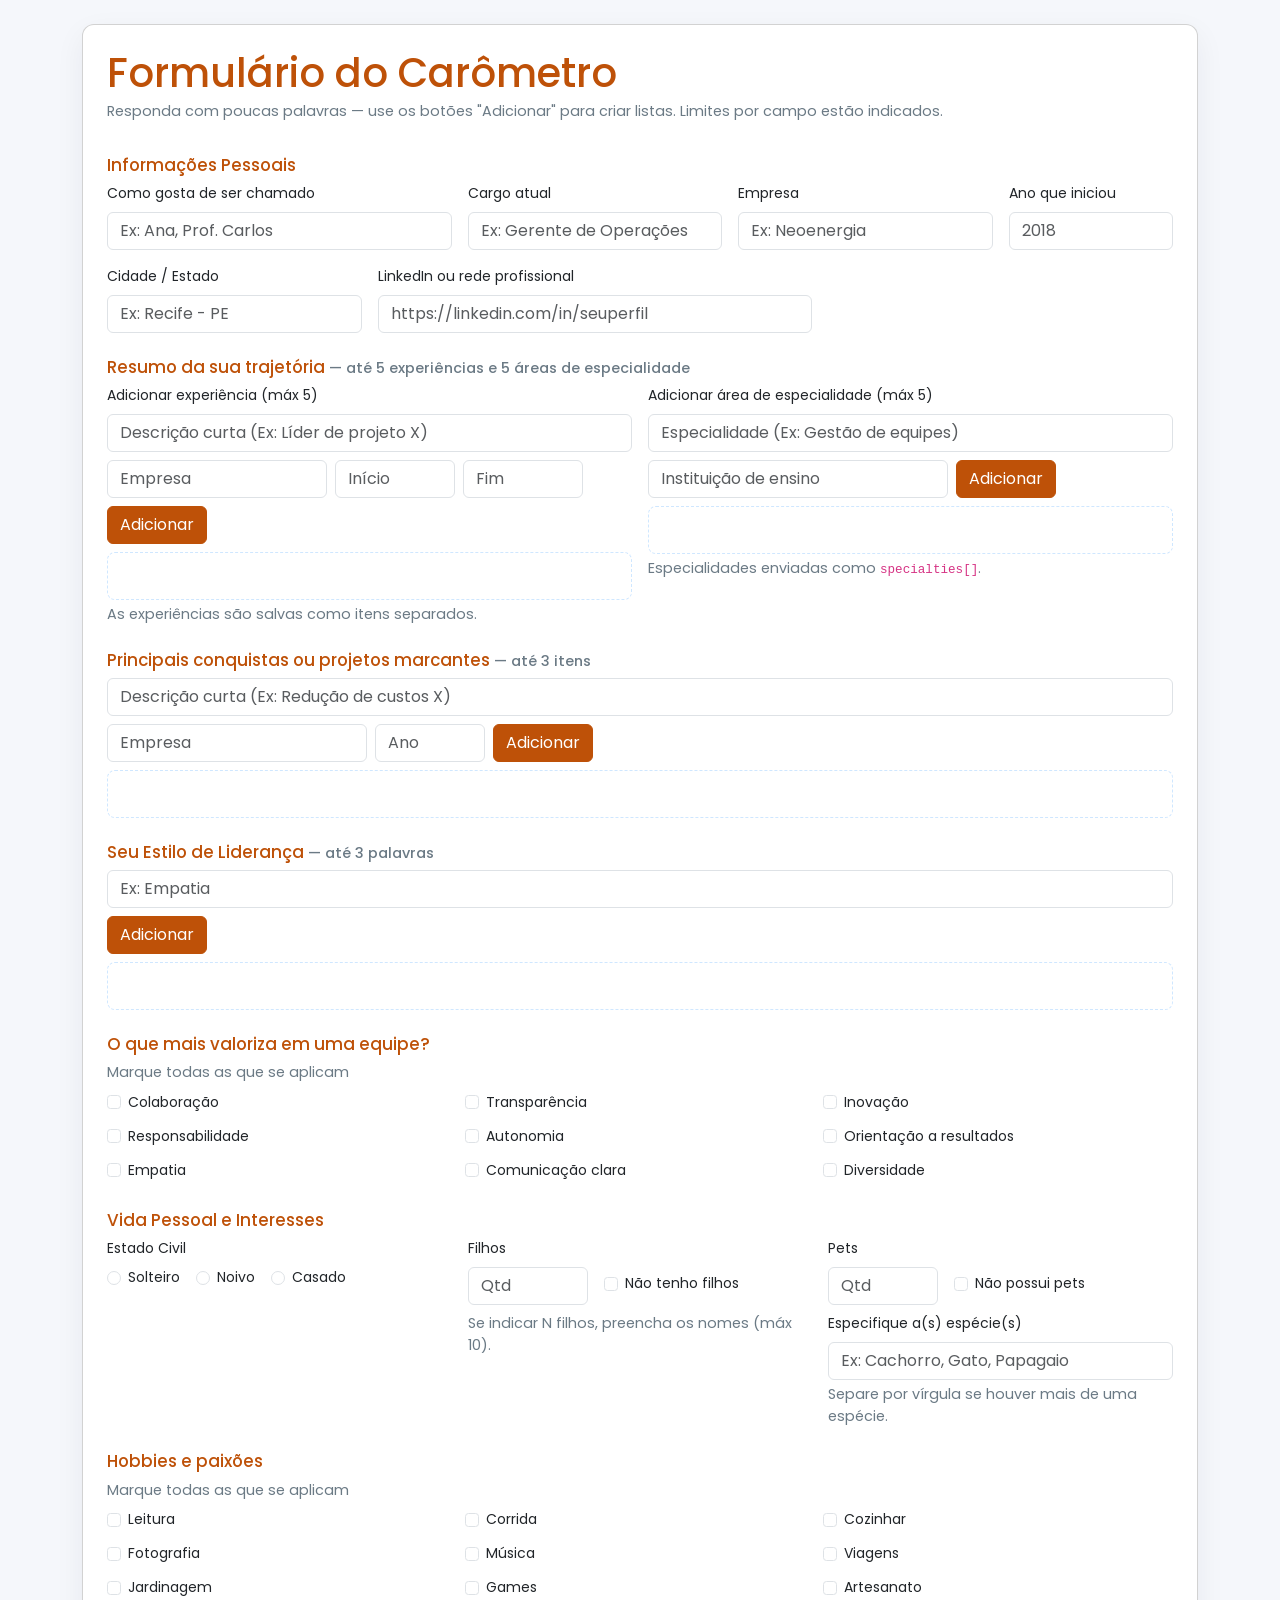
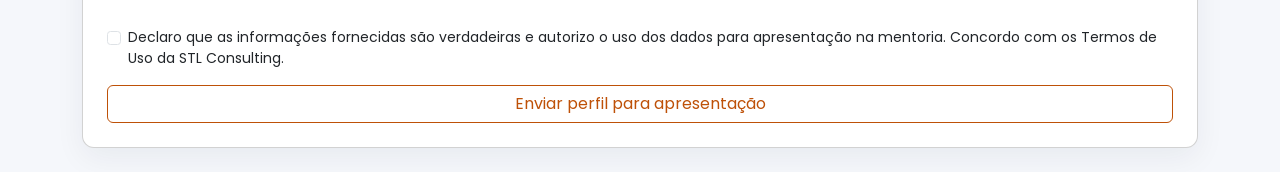
<file: old/teste.html>
<!DOCTYPE html>
<html lang="pt-BR">

<head>
  <meta charset="utf-8" />
  <meta name="viewport" content="width=device-width,initial-scale=1" />
  <title>Formulário do Carômetro</title>

  <!-- Bootstrap 5 CSS -->
  <link href="https://cdn.jsdelivr.net/npm/bootstrap@5.3.3/dist/css/bootstrap.min.css" rel="stylesheet">

  <!-- Poppins font (mantém a tipografia da versão anterior) -->
  <link href="https://fonts.googleapis.com/css2?family=Poppins:wght@300;400;500;600;700&display=swap" rel="stylesheet">

  <style>
    /* Mantém Poppins e tamanho similar ao que você aprovou */
    body {
      font-family: 'Poppins', sans-serif;
      font-size: 14px;
      /* manter tamanho parecido com versão anterior */
      background-color: #f5f7fb;
      -webkit-font-smoothing: antialiased;
      -moz-osx-font-smoothing: grayscale;
    }

    .btn-primary {
      color: #fff;
      background-color: #be5108;
      border-color: #be5108;
    }

    .btn-outline-secondary {
      color: #be5108;
      background-color: #fff;
      border-color: #be5108;
    }

    .card {
      border-radius: 12px;
      box-shadow: 0 10px 30px rgba(20, 30, 50, 0.06);
    }

    h1 {
      color: #be5108;
    }

    h2 {
      color: #be5108;
      font-size: 1.05rem;
    }

    .small-note {
      font-size: 0.9rem;
      color: #6b7a85;
    }

    .list-box {
      background: #fff;
      border: 1px dashed #cfe7ff;
      padding: 10px;
      border-radius: 8px;
      min-height: 48px;
    }

    .list-item {
      background: #fff;
      border-radius: 8px;
      padding: 8px;
      margin-bottom: 8px;
      display: flex;
      justify-content: space-between;
      align-items: center;
      box-shadow: 0 1px 2px rgba(0, 0, 0, 0.03);
    }

    .list-item .left {
      display: flex;
      flex-direction: column;
      gap: 4px;
    }

    .list-item .title {
      font-weight: 600;
      color: #123;
    }

    .list-item .meta {
      font-size: 0.9rem;
      color: #6b7a85;
    }

    .hidden {
      display: none !important;
    }

    @media (max-width:575px) {
      .controls-sm-stack {
        flex-direction: column !important;
        gap: 8px !important;
      }
    }
  </style>
</head>

<body>
  <div class="container py-4">
    <div class="card p-4">
      <h1 class="mb-1">Formulário do Carômetro</h1>
      <p class="small-note mb-3">Responda com poucas palavras — use os botões "Adicionar" para criar listas. Limites por
        campo estão indicados.</p>

      <form id="mentorForm" method="post" action="/api/mentores" novalidate>
        <!-- Informações Pessoais -->
        <h2 class="mt-3">Informações Pessoais</h2>
        <div class="row g-3 align-items-end">
          <div class="col-md-4">
            <label class="form-label">Como gosta de ser chamado</label>
            <input id="display_name" name="display_name" type="text" class="form-control"
              placeholder="Ex: Ana, Prof. Carlos" required>
          </div>
          <div class="col-md-3">
            <label class="form-label">Cargo atual</label>
            <input id="current_role" name="current_role" type="text" class="form-control"
              placeholder="Ex: Gerente de Operações">
          </div>
          <div class="col-md-3">
            <label class="form-label">Empresa</label>
            <input id="company" name="company" type="text" class="form-control" placeholder="Ex: Neoenergia">
          </div>
          <div class="col-md-2">
            <label class="form-label">Ano que iniciou</label>
            <input id="start_year_company" name="start_year_company" type="number" min="1900" max="2100"
              class="form-control" placeholder="2018">
          </div>

          <div class="col-md-3">
            <label class="form-label">Cidade / Estado</label>
            <input id="city" name="city" type="text" class="form-control" placeholder="Ex: Recife - PE">
          </div>
          <div class="col-md-5">
            <label class="form-label">LinkedIn ou rede profissional</label>
            <input id="linkedin" name="linkedin" type="url" class="form-control"
              placeholder="https://linkedin.com/in/seuperfil">
          </div>
        </div>

        <!-- Resumo da trajetória: experiências e especialidades -->
        <h2 class="mt-4">Resumo da sua trajetória <small class="small-note">— até 5 experiências e 5 áreas de
            especialidade</small></h2>
        <div class="row g-3">
          <!-- EXPERIÊNCIAS -->
          <div class="col-lg-6">
            <label class="form-label">Adicionar experiência (máx 5)</label>
            <div class="d-flex gap-2 flex-wrap controls-sm-stack">
              <input id="exp_desc" type="text" class="form-control flex-fill"
                placeholder="Descrição curta (Ex: Líder de projeto X)">
              <input id="exp_company" type="text" class="form-control" placeholder="Empresa"
                style="min-width:140px; max-width:220px">
              <input id="exp_start" type="number" min="1900" max="2100" class="form-control" placeholder="Início"
                style="min-width:100px; max-width:120px">
              <input id="exp_end" type="number" min="1900" max="2100" class="form-control" placeholder="Fim"
                style="min-width:100px; max-width:120px">
              <button type="button" id="addExpBtn" class="btn btn-primary">Adicionar</button>
            </div>
            <div id="exp_list" class="list-box mt-2"></div>
            <div class="small-note mt-1">As experiências são salvas como itens separados.</div>
          </div>

          <!-- ESPECIALIDADES -->
          <div class="col-lg-6">
            <label class="form-label">Adicionar área de especialidade (máx 5)</label>
            <div class="d-flex gap-2 flex-wrap controls-sm-stack">
              <input id="spec_name" type="text" class="form-control flex-fill"
                placeholder="Especialidade (Ex: Gestão de equipes)">
              <input id="spec_institution" type="text" class="form-control" placeholder="Instituição de ensino"
                style="min-width:200px; max-width:300px">
              <button type="button" id="addSpecBtn" class="btn btn-primary">Adicionar</button>
            </div>
            <div id="spec_list" class="list-box mt-2"></div>
            <div class="small-note mt-1">Especialidades enviadas como <code>specialties[]</code>.</div>
          </div>
        </div>

        <!-- Principais conquistas -->
        <h2 class="mt-4">Principais conquistas ou projetos marcantes <small class="small-note">— até 3 itens</small>
        </h2>
        <div class="d-flex gap-2 flex-wrap controls-sm-stack">
          <input id="ach_desc" type="text" class="form-control flex-fill"
            placeholder="Descrição curta (Ex: Redução de custos X)">
          <input id="ach_company" type="text" class="form-control" placeholder="Empresa"
            style="min-width:160px; max-width:260px">
          <input id="ach_year" type="number" min="1900" max="2100" class="form-control" placeholder="Ano"
            style="min-width:90px; max-width:110px">
          <button type="button" id="addAchBtn" class="btn btn-primary">Adicionar</button>
        </div>
        <div id="ach_list" class="list-box mt-2"></div>

        <!-- Estilo de Liderança -->
        <h2 class="mt-4">Seu Estilo de Liderança <small class="small-note">— até 3 palavras</small></h2>
        <div class="d-flex gap-2 flex-wrap controls-sm-stack align-items-center">
          <input id="lead_input" type="text" class="form-control" placeholder="Ex: Empatia" style="min-width:200px">
          <button type="button" id="addLeadBtn" class="btn btn-primary">Adicionar</button>
        </div>
        <div id="lead_list" class="list-box mt-2"></div>

        <!-- O que valoriza -->
        <h2 class="mt-4">O que mais valoriza em uma equipe?</h2>
        <div class="small-note mb-2">Marque todas as que se aplicam</div>
        <div class="row row-cols-1 row-cols-sm-2 row-cols-md-3 g-2">
          <div class="col"><label class="form-check"><input class="form-check-input" type="checkbox" name="values[]"
                value="Colaboração"> <span class="form-check-label">Colaboração</span></label></div>
          <div class="col"><label class="form-check"><input class="form-check-input" type="checkbox" name="values[]"
                value="Transparência"> <span class="form-check-label">Transparência</span></label></div>
          <div class="col"><label class="form-check"><input class="form-check-input" type="checkbox" name="values[]"
                value="Inovação"> <span class="form-check-label">Inovação</span></label></div>
          <div class="col"><label class="form-check"><input class="form-check-input" type="checkbox" name="values[]"
                value="Responsabilidade"> <span class="form-check-label">Responsabilidade</span></label></div>
          <div class="col"><label class="form-check"><input class="form-check-input" type="checkbox" name="values[]"
                value="Autonomia"> <span class="form-check-label">Autonomia</span></label></div>
          <div class="col"><label class="form-check"><input class="form-check-input" type="checkbox" name="values[]"
                value="Orientação a resultados"> <span class="form-check-label">Orientação a resultados</span></label>
          </div>
          <div class="col"><label class="form-check"><input class="form-check-input" type="checkbox" name="values[]"
                value="Empatia"> <span class="form-check-label">Empatia</span></label></div>
          <div class="col"><label class="form-check"><input class="form-check-input" type="checkbox" name="values[]"
                value="Comunicação clara"> <span class="form-check-label">Comunicação clara</span></label></div>
          <div class="col"><label class="form-check"><input class="form-check-input" type="checkbox" name="values[]"
                value="Diversidade"> <span class="form-check-label">Diversidade</span></label></div>
        </div>

        <!-- Vida Pessoal -->
        <h2 class="mt-4">Vida Pessoal e Interesses</h2>
        <div class="row g-3">
          <div class="col-md-4">
            <label class="form-label">Estado Civil</label>
            <div class="d-flex gap-3">
              <div class="form-check">
                <input class="form-check-input" type="radio" name="marital_status" id="m_solteiro" value="Solteiro">
                <label class="form-check-label" for="m_solteiro">Solteiro</label>
              </div>
              <div class="form-check">
                <input class="form-check-input" type="radio" name="marital_status" id="m_noivo" value="Noivo">
                <label class="form-check-label" for="m_noivo">Noivo</label>
              </div>
              <div class="form-check">
                <input class="form-check-input" type="radio" name="marital_status" id="m_casado" value="Casado">
                <label class="form-check-label" for="m_casado">Casado</label>
              </div>
            </div>

            <!-- campo do cônjuge (aparece se noivo/casado) -->
            <div id="spouse_block" class="mt-2 hidden">
              <label class="form-label">Nome</label>
              <input id="spouse_name" name="spouse_name" type="text" class="form-control" placeholder="Nome">
            </div>
          </div>

          <div class="col-md-4">
            <label class="form-label">Filhos</label>
            <div class="d-flex gap-2 align-items-center">
              <input id="children_number" name="children_number" type="number" min="0" max="10" class="form-control"
                placeholder="Qtd" style="max-width:120px">
              <div class="form-check ms-2">
                <input id="no_children" class="form-check-input" type="checkbox">
                <label class="form-check-label" for="no_children">Não tenho filhos</label>
              </div>
            </div>
            <div id="children_names_container" class="mt-2"></div>
            <div class="small-note mt-1">Se indicar N filhos, preencha os nomes (máx 10).</div>
          </div>

          <div class="col-md-4">
            <label class="form-label">Pets</label>
            <div class="d-flex gap-2 align-items-center">
              <input id="pet_count" name="pet_count" type="number" min="0" class="form-control" placeholder="Qtd"
                style="max-width:110px">
              <div class="form-check ms-2">
                <input id="no_pets" class="form-check-input" type="checkbox">
                <label class="form-check-label" for="no_pets">Não possui pets</label>
              </div>
            </div>

            <div id="pet_species_block" class="mt-2">
              <label class="form-label">Especifique a(s) espécie(s)</label>
              <input id="pet_species_list" name="pet_species_list" type="text" class="form-control"
                placeholder="Ex: Cachorro, Gato, Papagaio">
              <div class="small-note mt-1">Separe por vírgula se houver mais de uma espécie.</div>
            </div>
          </div>
        </div>

        <!-- Hobbies -->
        <h2 class="mt-4">Hobbies e paixões</h2>
        <div class="small-note mb-2">Marque todas as que se aplicam</div>
        <div class="row row-cols-1 row-cols-sm-2 row-cols-md-3 g-2">
          <div class="col"><label class="form-check"><input class="form-check-input" type="checkbox" name="hobbies[]"
                value="Leitura"> <span class="form-check-label">Leitura</span></label></div>
          <div class="col"><label class="form-check"><input class="form-check-input" type="checkbox" name="hobbies[]"
                value="Corrida"> <span class="form-check-label">Corrida</span></label></div>
          <div class="col"><label class="form-check"><input class="form-check-input" type="checkbox" name="hobbies[]"
                value="Cozinhar"> <span class="form-check-label">Cozinhar</span></label></div>
          <div class="col"><label class="form-check"><input class="form-check-input" type="checkbox" name="hobbies[]"
                value="Fotografia"> <span class="form-check-label">Fotografia</span></label></div>
          <div class="col"><label class="form-check"><input class="form-check-input" type="checkbox" name="hobbies[]"
                value="Música"> <span class="form-check-label">Música</span></label></div>
          <div class="col"><label class="form-check"><input class="form-check-input" type="checkbox" name="hobbies[]"
                value="Viagens"> <span class="form-check-label">Viagens</span></label></div>
          <div class="col"><label class="form-check"><input class="form-check-input" type="checkbox" name="hobbies[]"
                value="Jardinagem"> <span class="form-check-label">Jardinagem</span></label></div>
          <div class="col"><label class="form-check"><input class="form-check-input" type="checkbox" name="hobbies[]"
                value="Games"> <span class="form-check-label">Games</span></label></div>
          <div class="col"><label class="form-check"><input class="form-check-input" type="checkbox" name="hobbies[]"
                value="Artesanato"> <span class="form-check-label">Artesanato</span></label></div>
        </div>

        <!-- Concordância e Envio -->
        <div class="mt-4">
          <div class="form-check">
            <input id="agree_terms" class="form-check-input" type="checkbox" required>
            <label class="form-check-label" for="agree_terms">
              Declaro que as informações fornecidas são verdadeiras e autorizo o uso dos dados para apresentação na
              mentoria. Concordo com os Termos de Uso da STL Consulting.
            </label>
          </div>
        </div>

        <div class="mt-3">
          <button type="submit" class="btn btn-outline-secondary w-100">Enviar perfil para apresentação</button>
        </div>
      </form>
    </div>
  </div>

  <!-- Bootstrap 5 JS (apenas utilitários) -->
  <script src="https://cdn.jsdelivr.net/npm/bootstrap@5.3.3/dist/js/bootstrap.bundle.min.js"></script>

  <script>
    /*******************************************************************
     * JS: cria itens amigáveis e gerencia pets, estado civil e filhos
     * Observação: os "hidden inputs" para as listas (experiências, etc.)
     * são criados quando o usuário clica em "Adicionar" — mas a exibição
     * ao usuário é apenas amigável (sem mostrar nomes de campos).
     *******************************************************************/

    /* helper: cria item amigável e inputs hidden para submissão */
    function createCompositeListItemFriendly(container, displayTitle, displayMeta, hiddenInputs) {
      const item = document.createElement('div');
      item.className = 'list-item';

      const left = document.createElement('div');
      left.className = 'left';

      const title = document.createElement('div');
      title.className = 'title';
      title.textContent = displayTitle;

      left.appendChild(title);

      if (displayMeta) {
        const meta = document.createElement('div');
        meta.className = 'meta';
        meta.textContent = displayMeta;
        left.appendChild(meta);
      }

      item.appendChild(left);

      // hidden inputs (não visíveis)
      Object.keys(hiddenInputs).forEach(k => {
        const inp = document.createElement('input');
        inp.type = 'hidden';
        inp.name = hiddenInputs[k].name;
        inp.value = hiddenInputs[k].value;
        item.appendChild(inp);
      });

      const btnWrap = document.createElement('div');
      const btnRemove = document.createElement('button');
      btnRemove.type = 'button';
      btnRemove.className = 'btn btn-outline-secondary btn-sm';
      btnRemove.textContent = 'Remover';
      btnRemove.addEventListener('click', () => container.removeChild(item));
      btnWrap.appendChild(btnRemove);
      item.appendChild(btnWrap);

      container.appendChild(item);
    }

    /* ---------- EXPERIÊNCIAS ---------- */
    const expDesc = document.getElementById('exp_desc');
    const expCompany = document.getElementById('exp_company');
    const expStart = document.getElementById('exp_start');
    const expEnd = document.getElementById('exp_end');
    const addExpBtn = document.getElementById('addExpBtn');
    const expList = document.getElementById('exp_list');

    addExpBtn.addEventListener('click', () => {
      const desc = expDesc.value.trim();
      const company = expCompany.value.trim();
      const start = expStart.value.trim();
      const end = expEnd.value.trim();
      if (!desc) return alert('Preencha a descrição da experiência.');
      if (!company) return alert('Preencha a empresa desta experiência.');
      if (expList.querySelectorAll('.list-item').length >= 5) return alert('Máximo de 5 experiências permitido.');

      let meta = company;
      if (start || end) {
        meta += ' • ' + (start ? start : '?') + ' — ' + (end ? end : 'Atual');
      }

      const hiddenInputs = {
        description: { name: 'experiences[][description]', value: desc },
        company: { name: 'experiences[][company]', value: company },
        start_year: { name: 'experiences[][start_year]', value: start },
        end_year: { name: 'experiences[][end_year]', value: end }
      };
      createCompositeListItemFriendly(expList, desc, meta, hiddenInputs);

      expDesc.value = ''; expCompany.value = ''; expStart.value = ''; expEnd.value = '';
    });

    /* ---------- ESPECIALIDADES ---------- */
    const specName = document.getElementById('spec_name');
    const specInstitution = document.getElementById('spec_institution');
    const addSpecBtn = document.getElementById('addSpecBtn');
    const specList = document.getElementById('spec_list');

    addSpecBtn.addEventListener('click', () => {
      const name = specName.value.trim();
      const inst = specInstitution.value.trim();
      if (!name) return alert('Preencha o nome da especialidade.');
      if (!inst) return alert('Preencha a instituição.');
      if (specList.querySelectorAll('.list-item').length >= 5) return alert('Máximo de 5 especialidades permitido.');

      const hiddenInputs = {
        name: { name: 'specialties[][name]', value: name },
        institution: { name: 'specialties[][institution]', value: inst }
      };
      createCompositeListItemFriendly(specList, name, inst, hiddenInputs);

      specName.value = ''; specInstitution.value = '';
    });

    /* ---------- CONQUISTAS ---------- */
    const achDesc = document.getElementById('ach_desc');
    const achCompany = document.getElementById('ach_company');
    const achYear = document.getElementById('ach_year');
    const addAchBtn = document.getElementById('addAchBtn');
    const achList = document.getElementById('ach_list');

    addAchBtn.addEventListener('click', () => {
      const desc = achDesc.value.trim();
      const company = achCompany.value.trim();
      const year = achYear.value.trim();
      if (!desc) return alert('Preencha a descrição da conquista/projeto.');
      if (!company) return alert('Preencha a empresa relacionada.');
      if (achList.querySelectorAll('.list-item').length >= 3) return alert('Máximo de 3 conquistas permitido.');

      const meta = company + (year ? ' • ' + year : '');
      const hiddenInputs = {
        description: { name: 'achievements[][description]', value: desc },
        company: { name: 'achievements[][company]', value: company },
        year: { name: 'achievements[][year]', value: year }
      };
      createCompositeListItemFriendly(achList, desc, meta, hiddenInputs);

      achDesc.value = ''; achCompany.value = ''; achYear.value = '';
    });

    /* ---------- LIDERANÇA ---------- */
    const leadInput = document.getElementById('lead_input');
    const addLeadBtn = document.getElementById('addLeadBtn');
    const leadList = document.getElementById('lead_list');

    addLeadBtn.addEventListener('click', () => {
      const val = leadInput.value.trim();
      if (!val) return alert('Digite uma palavra antes de adicionar.');
      if (leadList.querySelectorAll('.list-item').length >= 3) return alert('Máximo de 3 palavras permitido.');
      const hiddenInputs = { word: { name: 'leadership_words[]', value: val } };
      createCompositeListItemFriendly(leadList, val, '', hiddenInputs);
      leadInput.value = '';
    });

    /* ---------- ESTADO CIVIL -> habilita campo cônjuge ---------- */
    const spouseBlock = document.getElementById('spouse_block');
    const spouseName = document.getElementById('spouse_name');
    function updateSpouseField() {
      const noivo = document.getElementById('m_noivo').checked;
      const casado = document.getElementById('m_casado').checked;
      if (noivo || casado) {
        spouseBlock.classList.remove('hidden');
        spouseName.disabled = false;
      } else {
        spouseBlock.classList.add('hidden');
        spouseName.disabled = true;
        spouseName.value = '';
      }
    }
    document.getElementById('m_noivo').addEventListener('change', updateSpouseField);
    document.getElementById('m_casado').addEventListener('change', updateSpouseField);
    document.getElementById('m_solteiro').addEventListener('change', updateSpouseField);

    /* ---------- FILHOS dinamicamente cria campos de nomes (máx 10) ---------- */
    const childrenNumber = document.getElementById('children_number');
    const childrenContainer = document.getElementById('children_names_container');
    const noChildren = document.getElementById('no_children');

    function renderChildrenFields(n) {
      // remove extras se houver
      while (childrenContainer.firstChild) childrenContainer.removeChild(childrenContainer.firstChild);
      if (n <= 0) return;
      if (n > 10) n = 10; // limite por segurança
      for (let i = 1; i <= n; i++) {
        const div = document.createElement('div');
        div.className = 'mb-2';
        const label = document.createElement('label');
        label.className = 'form-label';
        label.textContent = 'Nome do filho(a) ' + i;
        const input = document.createElement('input');
        input.type = 'text';
        input.name = 'child_name_' + i; // backend pode ler child_name_1..N
        input.className = 'form-control';
        input.placeholder = 'Nome';
        div.appendChild(label);
        div.appendChild(input);
        childrenContainer.appendChild(div);
      }
    }

    childrenNumber.addEventListener('input', () => {
      let val = parseInt(childrenNumber.value || 0);
      if (isNaN(val) || val < 0) val = 0;
      if (val > 10) { val = 10; childrenNumber.value = 10; }
      noChildren.checked = (val === 0);
      renderChildrenFields(val);
    });

    noChildren.addEventListener('change', () => {
      if (noChildren.checked) {
        childrenNumber.value = 0;
        renderChildrenFields(0);
      }
    });

    /* ---------- PETS: quantidade + não possui + campo espécies (texto) ---------- */
    const petCount = document.getElementById('pet_count');
    const noPets = document.getElementById('no_pets');
    const petSpeciesBlock = document.getElementById('pet_species_block');
    const petSpeciesList = document.getElementById('pet_species_list');

    // inicial
    function initPets() {
      if (noPets.checked) {
        petCount.value = 0;
        petCount.disabled = true;
        petSpeciesList.value = '';
        petSpeciesList.disabled = true;
      } else {
        petCount.disabled = false;
        petSpeciesList.disabled = false;
      }
    }
    initPets();

    noPets.addEventListener('change', () => {
      if (noPets.checked) {
        petCount.value = 0;
        petCount.disabled = true;
        petSpeciesList.value = '';
        petSpeciesList.disabled = true;
      } else {
        petCount.disabled = false;
        petSpeciesList.disabled = false;
      }
    });

    petCount.addEventListener('input', () => {
      const val = parseInt(petCount.value || 0);
      if (val <= 0) {
        // opcional: se 0, podemos manter o campo espécies ativado para texto livre,
        // mas vamos deixar desativado por padrão para coerência
        // Não marcar automaticamente "não possui pets" — usuário decide
      }
    });

    /* ---------- SUBMIT: ajustes finais / validações simples ---------- */
    document.getElementById('mentorForm').addEventListener('submit', (e) => {
      // filhos coerente
      if (noChildren.checked) childrenNumber.value = 0;
      else if (childrenNumber.value === '') childrenNumber.value = 0;

      // pets coerente
      if (noPets.checked) {
        petCount.value = 0;
        petSpeciesList.value = '';
      } else {
        if (petCount.value === '') petCount.value = 0;
        // se pet_count > 0 e pet_species_list vazio, pedir confirmação
        if (parseInt(petCount.value || 0) > 0 && !petSpeciesList.value.trim()) {
          e.preventDefault();
          return alert('Você informou possuir pets — por favor, especifique a(s) espécie(s).');
        }
      }

      // limites: garantir que as listas criadas não excedam limites (front+back)
      if (expList.querySelectorAll('.list-item').length > 5 || specList.querySelectorAll('.list-item').length > 5 ||
        achList.querySelectorAll('.list-item').length > 3 || leadList.querySelectorAll('.list-item').length > 3) {
        e.preventDefault();
        return alert('Alguns campos excederam o limite permitido. Remova itens extras antes de enviar.');
      }

      // tudo ok, deixa submeter
      return true;
    });

  </script>
</body>

</html>
</file>
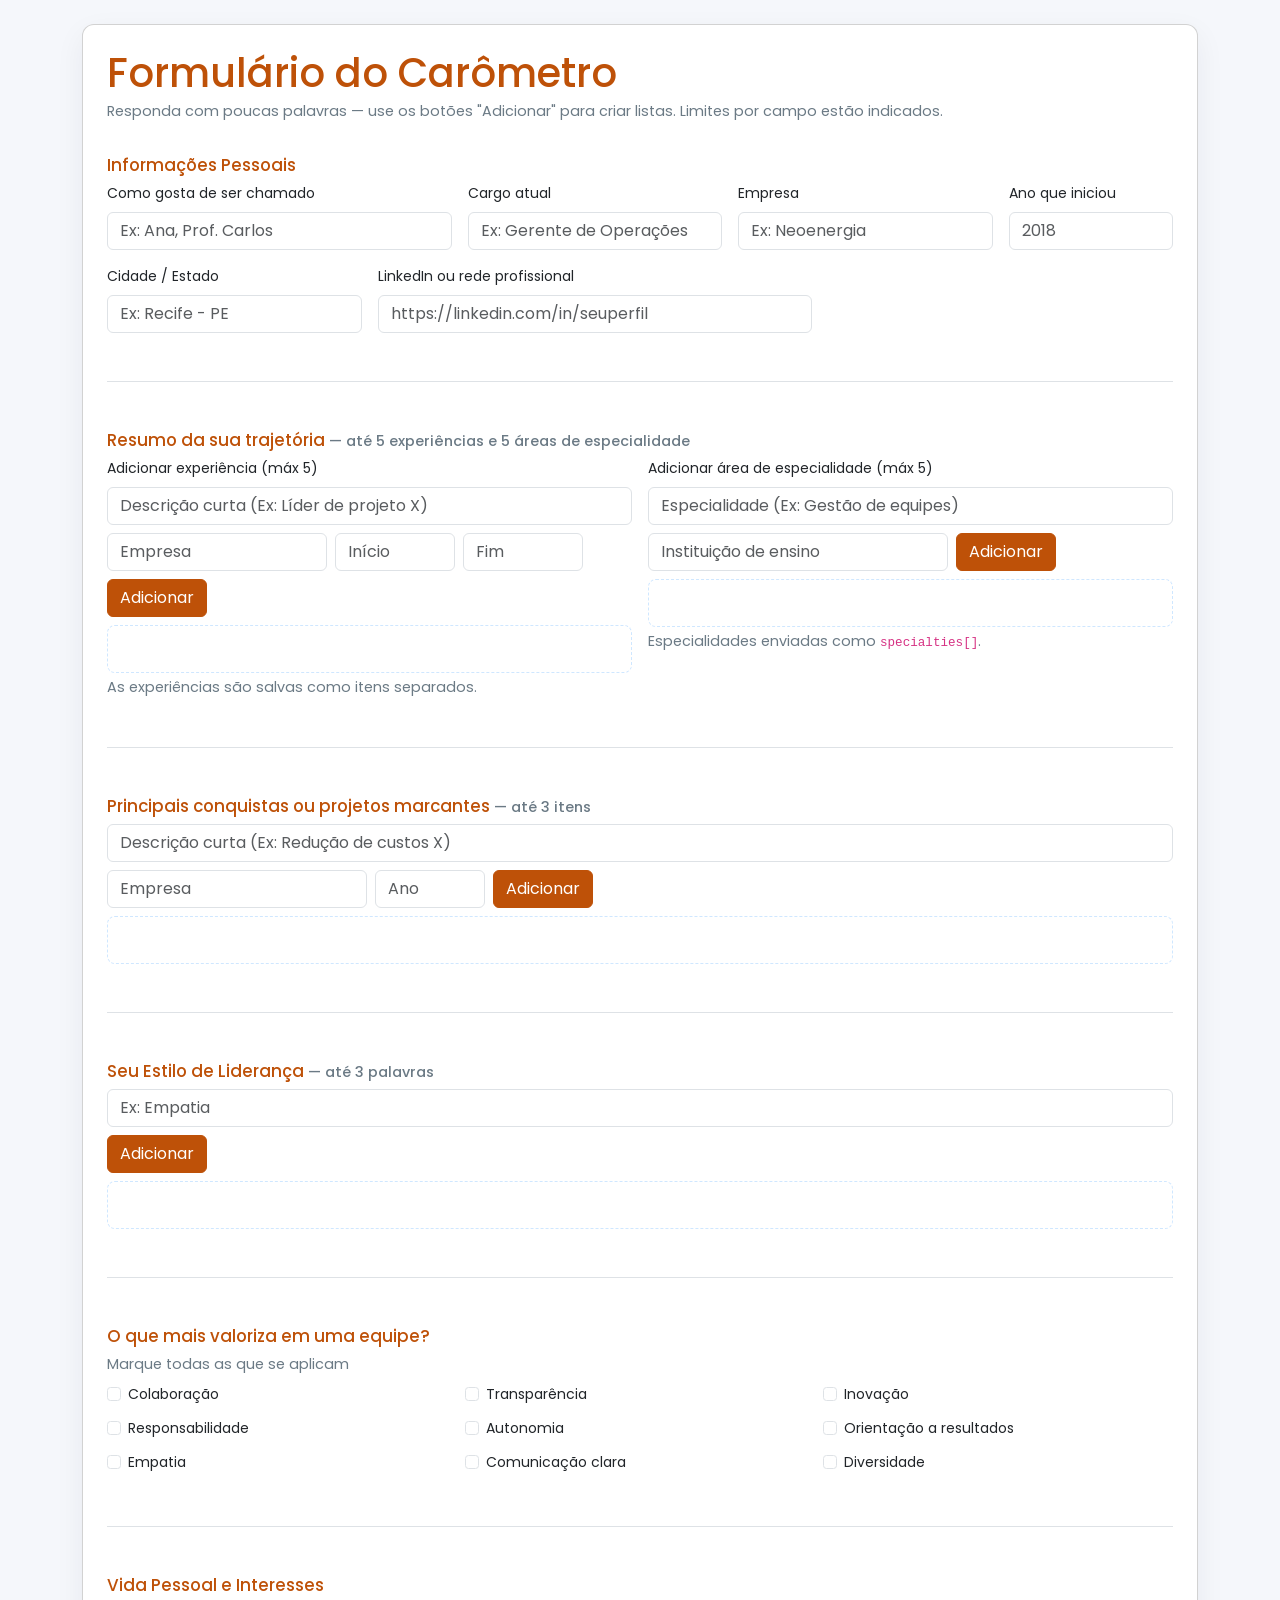
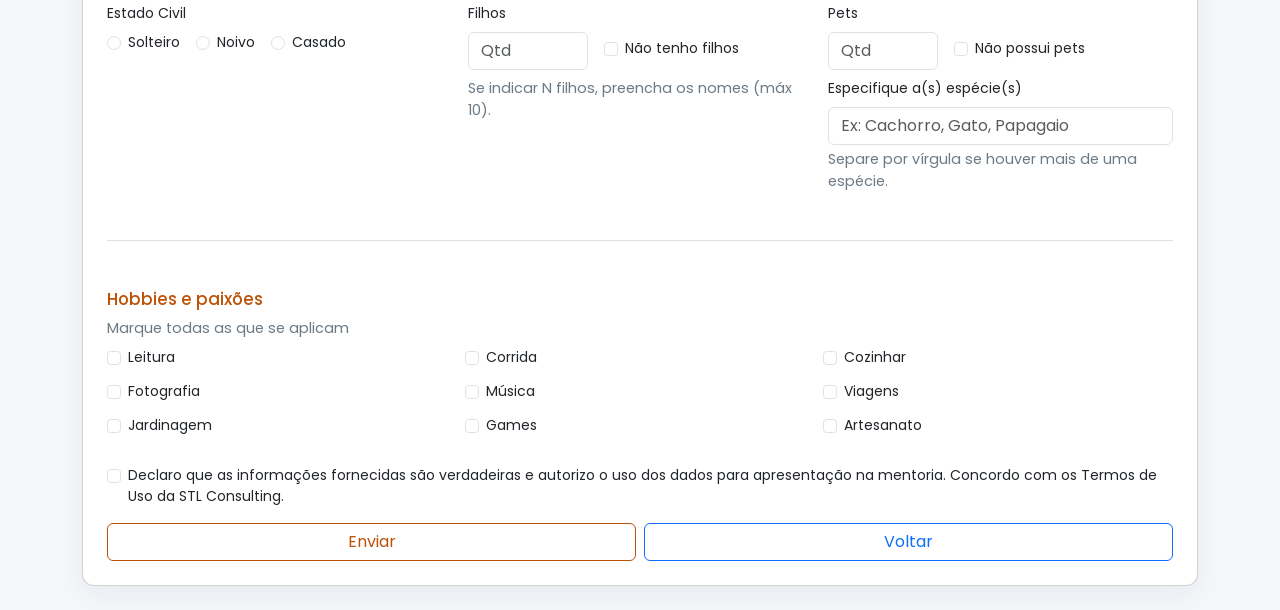
<file: app/templates/old/test_01.html>
<!DOCTYPE html>
<html lang="pt-BR">

<head>
  <meta charset="utf-8" />
  <meta name="viewport" content="width=device-width,initial-scale=1" />
  <title>Formulário do Carômetro</title>

  <!-- Bootstrap 5 CSS -->
  <link href="https://cdn.jsdelivr.net/npm/bootstrap@5.3.3/dist/css/bootstrap.min.css" rel="stylesheet">

  <!-- Poppins font (mantém a tipografia da versão anterior) -->
  <link href="https://fonts.googleapis.com/css2?family=Poppins:wght@300;400;500;600;700&display=swap" rel="stylesheet">

  <style>
    /* Mantém Poppins e tamanho similar ao que você aprovou */
    body {
      font-family: 'Poppins', sans-serif;
      font-size: 14px;
      /* manter tamanho parecido com versão anterior */
      background-color: #f5f7fb;
      -webkit-font-smoothing: antialiased;
      -moz-osx-font-smoothing: grayscale;
    }

    .btn-primary {
      color: #fff;
      background-color: #be5108;
      border-color: #be5108;
    }

    .btn-outline-secondary {
      color: #be5108;
      background-color: #fff;
      border-color: #be5108;
    }

    .card {
      border-radius: 12px;
      box-shadow: 0 10px 30px rgba(20, 30, 50, 0.06);
    }

    h1 {
      color: #be5108;
    }

    h2 {
      color: #be5108;
      font-size: 1.05rem;
    }

    .small-note {
      font-size: 0.9rem;
      color: #6b7a85;
    }

    .list-box {
      background: #fff;
      border: 1px dashed #cfe7ff;
      padding: 10px;
      border-radius: 8px;
      min-height: 48px;
    }

    .list-item {
      background: #fff;
      border-radius: 8px;
      padding: 8px;
      margin-bottom: 8px;
      display: flex;
      justify-content: space-between;
      align-items: center;
      box-shadow: 0 1px 2px rgba(0, 0, 0, 0.03);
    }

    .list-item .left {
      display: flex;
      flex-direction: column;
      gap: 4px;
    }

    .list-item .title {
      font-weight: 600;
      color: #123;
    }

    .list-item .meta {
      font-size: 0.9rem;
      color: #6b7a85;
    }

    .hidden {
      display: none !important;
    }

    @media (max-width:575px) {
      .controls-sm-stack {
        flex-direction: column !important;
        gap: 8px !important;
      }
    }
  </style>
</head>

<body>
  <div class="container py-4">
    <div class="card p-4">
      <h1 class="mb-1">Formulário do Carômetro</h1>
      <p class="small-note mb-3">Responda com poucas palavras — use os botões "Adicionar" para criar listas. Limites por
        campo estão indicados.</p>

      <form id="mentorForm" method="post" action="/api/mentores" novalidate>
        <!-- Informações Pessoais -->
        <h2 class="mt-3">Informações Pessoais</h2>
        <div class="row g-3 align-items-end">
          <div class="col-md-4">
            <label class="form-label">Como gosta de ser chamado</label>
            <input id="display_name" name="display_name" type="text" class="form-control"
              placeholder="Ex: Ana, Prof. Carlos" required>
          </div>
          <div class="col-md-3">
            <label class="form-label">Cargo atual</label>
            <input id="current_role" name="current_role" type="text" class="form-control"
              placeholder="Ex: Gerente de Operações">
          </div>
          <div class="col-md-3">
            <label class="form-label">Empresa</label>
            <input id="company" name="company" type="text" class="form-control" placeholder="Ex: Neoenergia">
          </div>
          <div class="col-md-2">
            <label class="form-label">Ano que iniciou</label>
            <input id="start_year_company" name="start_year_company" type="number" min="1900" max="2100"
              class="form-control" placeholder="2018">
          </div>

          <div class="col-md-3">
            <label class="form-label">Cidade / Estado</label>
            <input id="city" name="city" type="text" class="form-control" placeholder="Ex: Recife - PE">
          </div>
          <div class="col-md-5">
            <label class="form-label">LinkedIn ou rede profissional</label>
            <input id="linkedin" name="linkedin" type="url" class="form-control"
              placeholder="https://linkedin.com/in/seuperfil">
          </div>
        </div>

        <div class="border-top my-5"></div>

        <!-- Resumo da trajetória: experiências e especialidades -->
        <h2 class="mt-4">Resumo da sua trajetória <small class="small-note">— até 5 experiências e 5 áreas de
            especialidade</small></h2>
        <div class="row g-3">
          <!-- EXPERIÊNCIAS -->
          <div class="col-lg-6">
            <label class="form-label">Adicionar experiência (máx 5)</label>
            <div class="d-flex gap-2 flex-wrap controls-sm-stack">
              <input id="exp_desc" type="text" class="form-control flex-fill"
                placeholder="Descrição curta (Ex: Líder de projeto X)">
              <input id="exp_company" type="text" class="form-control" placeholder="Empresa"
                style="min-width:140px; max-width:220px">
              <input id="exp_start" type="number" min="1900" max="2100" class="form-control" placeholder="Início"
                style="min-width:100px; max-width:120px">
              <input id="exp_end" type="number" min="1900" max="2100" class="form-control" placeholder="Fim"
                style="min-width:100px; max-width:120px">
              <button type="button" id="addExpBtn" class="btn btn-primary">Adicionar</button>
            </div>
            <div id="exp_list" class="list-box mt-2"></div>
            <div class="small-note mt-1">As experiências são salvas como itens separados.</div>
          </div>

          <!-- ESPECIALIDADES -->
          <div class="col-lg-6">
            <label class="form-label">Adicionar área de especialidade (máx 5)</label>
            <div class="d-flex gap-2 flex-wrap controls-sm-stack">
              <input id="spec_name" type="text" class="form-control flex-fill"
                placeholder="Especialidade (Ex: Gestão de equipes)">
              <input id="spec_institution" type="text" class="form-control" placeholder="Instituição de ensino"
                style="min-width:200px; max-width:300px">
              <button type="button" id="addSpecBtn" class="btn btn-primary">Adicionar</button>
            </div>
            <div id="spec_list" class="list-box mt-2"></div>
            <div class="small-note mt-1">Especialidades enviadas como <code>specialties[]</code>.</div>
          </div>
        </div>

        <div class="border-top my-5"></div>

        <!-- Principais conquistas -->
        <h2 class="mt-4">Principais conquistas ou projetos marcantes <small class="small-note">— até 3 itens</small>
        </h2>
        <div class="d-flex gap-2 flex-wrap controls-sm-stack">
          <input id="ach_desc" type="text" class="form-control flex-fill"
            placeholder="Descrição curta (Ex: Redução de custos X)">
          <input id="ach_company" type="text" class="form-control" placeholder="Empresa"
            style="min-width:160px; max-width:260px">
          <input id="ach_year" type="number" min="1900" max="2100" class="form-control" placeholder="Ano"
            style="min-width:90px; max-width:110px">
          <button type="button" id="addAchBtn" class="btn btn-primary">Adicionar</button>
        </div>
        <div id="ach_list" class="list-box mt-2"></div>

        <div class="border-top my-5"></div>

        <!-- Estilo de Liderança -->
        <h2 class="mt-4">Seu Estilo de Liderança <small class="small-note">— até 3 palavras</small></h2>
        <div class="d-flex gap-2 flex-wrap controls-sm-stack align-items-center">
          <input id="lead_input" type="text" class="form-control" placeholder="Ex: Empatia" style="min-width:200px">
          <button type="button" id="addLeadBtn" class="btn btn-primary">Adicionar</button>
        </div>
        <div id="lead_list" class="list-box mt-2"></div>

        <div class="border-top my-5"></div>

        <!-- O que valoriza -->
        <h2 class="mt-4">O que mais valoriza em uma equipe?</h2>
        <div class="small-note mb-2">Marque todas as que se aplicam</div>
        <div class="row row-cols-1 row-cols-sm-2 row-cols-md-3 g-2">
          <div class="col"><label class="form-check"><input class="form-check-input" type="checkbox" name="values[]"
                value="Colaboração"> <span class="form-check-label">Colaboração</span></label></div>
          <div class="col"><label class="form-check"><input class="form-check-input" type="checkbox" name="values[]"
                value="Transparência"> <span class="form-check-label">Transparência</span></label></div>
          <div class="col"><label class="form-check"><input class="form-check-input" type="checkbox" name="values[]"
                value="Inovação"> <span class="form-check-label">Inovação</span></label></div>
          <div class="col"><label class="form-check"><input class="form-check-input" type="checkbox" name="values[]"
                value="Responsabilidade"> <span class="form-check-label">Responsabilidade</span></label></div>
          <div class="col"><label class="form-check"><input class="form-check-input" type="checkbox" name="values[]"
                value="Autonomia"> <span class="form-check-label">Autonomia</span></label></div>
          <div class="col"><label class="form-check"><input class="form-check-input" type="checkbox" name="values[]"
                value="Orientação a resultados"> <span class="form-check-label">Orientação a resultados</span></label>
          </div>
          <div class="col"><label class="form-check"><input class="form-check-input" type="checkbox" name="values[]"
                value="Empatia"> <span class="form-check-label">Empatia</span></label></div>
          <div class="col"><label class="form-check"><input class="form-check-input" type="checkbox" name="values[]"
                value="Comunicação clara"> <span class="form-check-label">Comunicação clara</span></label></div>
          <div class="col"><label class="form-check"><input class="form-check-input" type="checkbox" name="values[]"
                value="Diversidade"> <span class="form-check-label">Diversidade</span></label></div>
        </div>

        <div class="border-top my-5"></div>

        <!-- Vida Pessoal -->
        <h2 class="mt-4">Vida Pessoal e Interesses</h2>
        <div class="row g-3">
          <div class="col-md-4">
            <label class="form-label">Estado Civil</label>
            <div class="d-flex gap-3">
              <div class="form-check">
                <input class="form-check-input" type="radio" name="marital_status" id="m_solteiro" value="Solteiro">
                <label class="form-check-label" for="m_solteiro">Solteiro</label>
              </div>
              <div class="form-check">
                <input class="form-check-input" type="radio" name="marital_status" id="m_noivo" value="Noivo">
                <label class="form-check-label" for="m_noivo">Noivo</label>
              </div>
              <div class="form-check">
                <input class="form-check-input" type="radio" name="marital_status" id="m_casado" value="Casado">
                <label class="form-check-label" for="m_casado">Casado</label>
              </div>
            </div>

            <!-- campo do cônjuge (aparece se noivo/casado) -->
            <div id="spouse_block" class="mt-2 hidden">
              <label class="form-label">Nome</label>
              <input id="spouse_name" name="spouse_name" type="text" class="form-control" placeholder="Nome">
            </div>
          </div>

          <div class="col-md-4">
            <label class="form-label">Filhos</label>
            <div class="d-flex gap-2 align-items-center">
              <input id="children_number" name="children_number" type="number" min="0" max="10" class="form-control"
                placeholder="Qtd" style="max-width:120px">
              <div class="form-check ms-2">
                <input id="no_children" class="form-check-input" type="checkbox">
                <label class="form-check-label" for="no_children">Não tenho filhos</label>
              </div>
            </div>
            <div id="children_names_container" class="mt-2"></div>
            <div class="small-note mt-1">Se indicar N filhos, preencha os nomes (máx 10).</div>
          </div>

          <div class="col-md-4">
            <label class="form-label">Pets</label>
            <div class="d-flex gap-2 align-items-center">
              <input id="pet_count" name="pet_count" type="number" min="0" class="form-control" placeholder="Qtd"
                style="max-width:110px">
              <div class="form-check ms-2">
                <input id="no_pets" class="form-check-input" type="checkbox">
                <label class="form-check-label" for="no_pets">Não possui pets</label>
              </div>
            </div>

            <div id="pet_species_block" class="mt-2">
              <label class="form-label">Especifique a(s) espécie(s)</label>
              <input id="pet_species_list" name="pet_species_list" type="text" class="form-control"
                placeholder="Ex: Cachorro, Gato, Papagaio">
              <div class="small-note mt-1">Separe por vírgula se houver mais de uma espécie.</div>
            </div>
          </div>
        </div>

        <div class="border-top my-5"></div>

        <!-- Hobbies -->
        <h2 class="mt-4">Hobbies e paixões</h2>
        <div class="small-note mb-2">Marque todas as que se aplicam</div>
        <div class="row row-cols-1 row-cols-sm-2 row-cols-md-3 g-2">
          <div class="col"><label class="form-check"><input class="form-check-input" type="checkbox" name="hobbies[]"
                value="Leitura"> <span class="form-check-label">Leitura</span></label></div>
          <div class="col"><label class="form-check"><input class="form-check-input" type="checkbox" name="hobbies[]"
                value="Corrida"> <span class="form-check-label">Corrida</span></label></div>
          <div class="col"><label class="form-check"><input class="form-check-input" type="checkbox" name="hobbies[]"
                value="Cozinhar"> <span class="form-check-label">Cozinhar</span></label></div>
          <div class="col"><label class="form-check"><input class="form-check-input" type="checkbox" name="hobbies[]"
                value="Fotografia"> <span class="form-check-label">Fotografia</span></label></div>
          <div class="col"><label class="form-check"><input class="form-check-input" type="checkbox" name="hobbies[]"
                value="Música"> <span class="form-check-label">Música</span></label></div>
          <div class="col"><label class="form-check"><input class="form-check-input" type="checkbox" name="hobbies[]"
                value="Viagens"> <span class="form-check-label">Viagens</span></label></div>
          <div class="col"><label class="form-check"><input class="form-check-input" type="checkbox" name="hobbies[]"
                value="Jardinagem"> <span class="form-check-label">Jardinagem</span></label></div>
          <div class="col"><label class="form-check"><input class="form-check-input" type="checkbox" name="hobbies[]"
                value="Games"> <span class="form-check-label">Games</span></label></div>
          <div class="col"><label class="form-check"><input class="form-check-input" type="checkbox" name="hobbies[]"
                value="Artesanato"> <span class="form-check-label">Artesanato</span></label></div>
        </div>

        <!-- Concordância e Envio -->
        <div class="mt-4">
          <div class="form-check">
            <input id="agree_terms" class="form-check-input" type="checkbox" required>
            <label class="form-check-label" for="agree_terms">
              Declaro que as informações fornecidas são verdadeiras e autorizo o uso dos dados para apresentação na
              mentoria. Concordo com os Termos de Uso da STL Consulting.
            </label>
          </div>
        </div>

        <div class="mt-3 d-flex gap-2">
          <button type="submit" class="btn btn-outline-secondary w-50">Enviar</button>
          <a href="{{ url_for('tests') }}" class="btn btn-outline-primary w-50">Voltar</a>
        </div>
      </form>
    </div>
  </div>

  <!-- Bootstrap 5 JS (apenas utilitários) -->
  <script src="https://cdn.jsdelivr.net/npm/bootstrap@5.3.3/dist/js/bootstrap.bundle.min.js"></script>

  <script>
    /*******************************************************************
     * JS: cria itens amigáveis e gerencia pets, estado civil e filhos
     * Observação: os "hidden inputs" para as listas (experiências, etc.)
     * são criados quando o usuário clica em "Adicionar" — mas a exibição
     * ao usuário é apenas amigável (sem mostrar nomes de campos).
     *******************************************************************/

    /* helper: cria item amigável e inputs hidden para submissão */
    function createCompositeListItemFriendly(container, displayTitle, displayMeta, hiddenInputs) {
      const item = document.createElement('div');
      item.className = 'list-item';

      const left = document.createElement('div');
      left.className = 'left';

      const title = document.createElement('div');
      title.className = 'title';
      title.textContent = displayTitle;

      left.appendChild(title);

      if (displayMeta) {
        const meta = document.createElement('div');
        meta.className = 'meta';
        meta.textContent = displayMeta;
        left.appendChild(meta);
      }

      item.appendChild(left);

      // hidden inputs (não visíveis)
      Object.keys(hiddenInputs).forEach(k => {
        const inp = document.createElement('input');
        inp.type = 'hidden';
        inp.name = hiddenInputs[k].name;
        inp.value = hiddenInputs[k].value;
        item.appendChild(inp);
      });

      const btnWrap = document.createElement('div');
      const btnRemove = document.createElement('button');
      btnRemove.type = 'button';
      btnRemove.className = 'btn btn-outline-secondary btn-sm';
      btnRemove.textContent = 'Remover';
      btnRemove.addEventListener('click', () => container.removeChild(item));
      btnWrap.appendChild(btnRemove);
      item.appendChild(btnWrap);

      container.appendChild(item);
    }

    /* ---------- EXPERIÊNCIAS ---------- */
    const expDesc = document.getElementById('exp_desc');
    const expCompany = document.getElementById('exp_company');
    const expStart = document.getElementById('exp_start');
    const expEnd = document.getElementById('exp_end');
    const addExpBtn = document.getElementById('addExpBtn');
    const expList = document.getElementById('exp_list');

    addExpBtn.addEventListener('click', () => {
      const desc = expDesc.value.trim();
      const company = expCompany.value.trim();
      const start = expStart.value.trim();
      const end = expEnd.value.trim();
      if (!desc) return alert('Preencha a descrição da experiência.');
      if (!company) return alert('Preencha a empresa desta experiência.');
      if (expList.querySelectorAll('.list-item').length >= 5) return alert('Máximo de 5 experiências permitido.');

      let meta = company;
      if (start || end) {
        meta += ' • ' + (start ? start : '?') + ' — ' + (end ? end : 'Atual');
      }

      const hiddenInputs = {
        description: { name: 'experiences[][description]', value: desc },
        company: { name: 'experiences[][company]', value: company },
        start_year: { name: 'experiences[][start_year]', value: start },
        end_year: { name: 'experiences[][end_year]', value: end }
      };
      createCompositeListItemFriendly(expList, desc, meta, hiddenInputs);

      expDesc.value = ''; expCompany.value = ''; expStart.value = ''; expEnd.value = '';
    });

    /* ---------- ESPECIALIDADES ---------- */
    const specName = document.getElementById('spec_name');
    const specInstitution = document.getElementById('spec_institution');
    const addSpecBtn = document.getElementById('addSpecBtn');
    const specList = document.getElementById('spec_list');

    addSpecBtn.addEventListener('click', () => {
      const name = specName.value.trim();
      const inst = specInstitution.value.trim();
      if (!name) return alert('Preencha o nome da especialidade.');
      if (!inst) return alert('Preencha a instituição.');
      if (specList.querySelectorAll('.list-item').length >= 5) return alert('Máximo de 5 especialidades permitido.');

      const hiddenInputs = {
        name: { name: 'specialties[][name]', value: name },
        institution: { name: 'specialties[][institution]', value: inst }
      };
      createCompositeListItemFriendly(specList, name, inst, hiddenInputs);

      specName.value = ''; specInstitution.value = '';
    });

    /* ---------- CONQUISTAS ---------- */
    const achDesc = document.getElementById('ach_desc');
    const achCompany = document.getElementById('ach_company');
    const achYear = document.getElementById('ach_year');
    const addAchBtn = document.getElementById('addAchBtn');
    const achList = document.getElementById('ach_list');

    addAchBtn.addEventListener('click', () => {
      const desc = achDesc.value.trim();
      const company = achCompany.value.trim();
      const year = achYear.value.trim();
      if (!desc) return alert('Preencha a descrição da conquista/projeto.');
      if (!company) return alert('Preencha a empresa relacionada.');
      if (achList.querySelectorAll('.list-item').length >= 3) return alert('Máximo de 3 conquistas permitido.');

      const meta = company + (year ? ' • ' + year : '');
      const hiddenInputs = {
        description: { name: 'achievements[][description]', value: desc },
        company: { name: 'achievements[][company]', value: company },
        year: { name: 'achievements[][year]', value: year }
      };
      createCompositeListItemFriendly(achList, desc, meta, hiddenInputs);

      achDesc.value = ''; achCompany.value = ''; achYear.value = '';
    });

    /* ---------- LIDERANÇA ---------- */
    const leadInput = document.getElementById('lead_input');
    const addLeadBtn = document.getElementById('addLeadBtn');
    const leadList = document.getElementById('lead_list');

    addLeadBtn.addEventListener('click', () => {
      const val = leadInput.value.trim();
      if (!val) return alert('Digite uma palavra antes de adicionar.');
      if (leadList.querySelectorAll('.list-item').length >= 3) return alert('Máximo de 3 palavras permitido.');
      const hiddenInputs = { word: { name: 'leadership_words[]', value: val } };
      createCompositeListItemFriendly(leadList, val, '', hiddenInputs);
      leadInput.value = '';
    });

    /* ---------- ESTADO CIVIL -> habilita campo cônjuge ---------- */
    const spouseBlock = document.getElementById('spouse_block');
    const spouseName = document.getElementById('spouse_name');
    function updateSpouseField() {
      const noivo = document.getElementById('m_noivo').checked;
      const casado = document.getElementById('m_casado').checked;
      if (noivo || casado) {
        spouseBlock.classList.remove('hidden');
        spouseName.disabled = false;
      } else {
        spouseBlock.classList.add('hidden');
        spouseName.disabled = true;
        spouseName.value = '';
      }
    }
    document.getElementById('m_noivo').addEventListener('change', updateSpouseField);
    document.getElementById('m_casado').addEventListener('change', updateSpouseField);
    document.getElementById('m_solteiro').addEventListener('change', updateSpouseField);

    /* ---------- FILHOS dinamicamente cria campos de nomes (máx 10) ---------- */
    const childrenNumber = document.getElementById('children_number');
    const childrenContainer = document.getElementById('children_names_container');
    const noChildren = document.getElementById('no_children');

    function renderChildrenFields(n) {
      // remove extras se houver
      while (childrenContainer.firstChild) childrenContainer.removeChild(childrenContainer.firstChild);
      if (n <= 0) return;
      if (n > 10) n = 10; // limite por segurança
      for (let i = 1; i <= n; i++) {
        const div = document.createElement('div');
        div.className = 'mb-2';
        const label = document.createElement('label');
        label.className = 'form-label';
        label.textContent = 'Nome do filho(a) ' + i;
        const input = document.createElement('input');
        input.type = 'text';
        input.name = 'child_name_' + i; // backend pode ler child_name_1..N
        input.className = 'form-control';
        input.placeholder = 'Nome';
        div.appendChild(label);
        div.appendChild(input);
        childrenContainer.appendChild(div);
      }
    }

    childrenNumber.addEventListener('input', () => {
      let val = parseInt(childrenNumber.value || 0);
      if (isNaN(val) || val < 0) val = 0;
      if (val > 10) { val = 10; childrenNumber.value = 10; }
      noChildren.checked = (val === 0);
      renderChildrenFields(val);
    });

    noChildren.addEventListener('change', () => {
      if (noChildren.checked) {
        childrenNumber.value = 0;
        renderChildrenFields(0);
      }
    });

    /* ---------- PETS: quantidade + não possui + campo espécies (texto) ---------- */
    const petCount = document.getElementById('pet_count');
    const noPets = document.getElementById('no_pets');
    const petSpeciesBlock = document.getElementById('pet_species_block');
    const petSpeciesList = document.getElementById('pet_species_list');

    // inicial
    function initPets() {
      if (noPets.checked) {
        petCount.value = 0;
        petCount.disabled = true;
        petSpeciesList.value = '';
        petSpeciesList.disabled = true;
      } else {
        petCount.disabled = false;
        petSpeciesList.disabled = false;
      }
    }
    initPets();

    noPets.addEventListener('change', () => {
      if (noPets.checked) {
        petCount.value = 0;
        petCount.disabled = true;
        petSpeciesList.value = '';
        petSpeciesList.disabled = true;
      } else {
        petCount.disabled = false;
        petSpeciesList.disabled = false;
      }
    });

    petCount.addEventListener('input', () => {
      const val = parseInt(petCount.value || 0);
      if (val <= 0) {
        // opcional: se 0, podemos manter o campo espécies ativado para texto livre,
        // mas vamos deixar desativado por padrão para coerência
        // Não marcar automaticamente "não possui pets" — usuário decide
      }
    });

    /* ---------- SUBMIT: ajustes finais / validações simples ---------- */
    document.getElementById('mentorForm').addEventListener('submit', (e) => {
      // filhos coerente
      if (noChildren.checked) childrenNumber.value = 0;
      else if (childrenNumber.value === '') childrenNumber.value = 0;

      // pets coerente
      if (noPets.checked) {
        petCount.value = 0;
        petSpeciesList.value = '';
      } else {
        if (petCount.value === '') petCount.value = 0;
        // se pet_count > 0 e pet_species_list vazio, pedir confirmação
        if (parseInt(petCount.value || 0) > 0 && !petSpeciesList.value.trim()) {
          e.preventDefault();
          return alert('Você informou possuir pets — por favor, especifique a(s) espécie(s).');
        }
      }

      // limites: garantir que as listas criadas não excedam limites (front+back)
      if (expList.querySelectorAll('.list-item').length > 5 || specList.querySelectorAll('.list-item').length > 5 ||
        achList.querySelectorAll('.list-item').length > 3 || leadList.querySelectorAll('.list-item').length > 3) {
        e.preventDefault();
        return alert('Alguns campos excederam o limite permitido. Remova itens extras antes de enviar.');
      }

      // tudo ok, deixa submeter
      return true;
    });

  </script>
</body>

</html>
</file>
